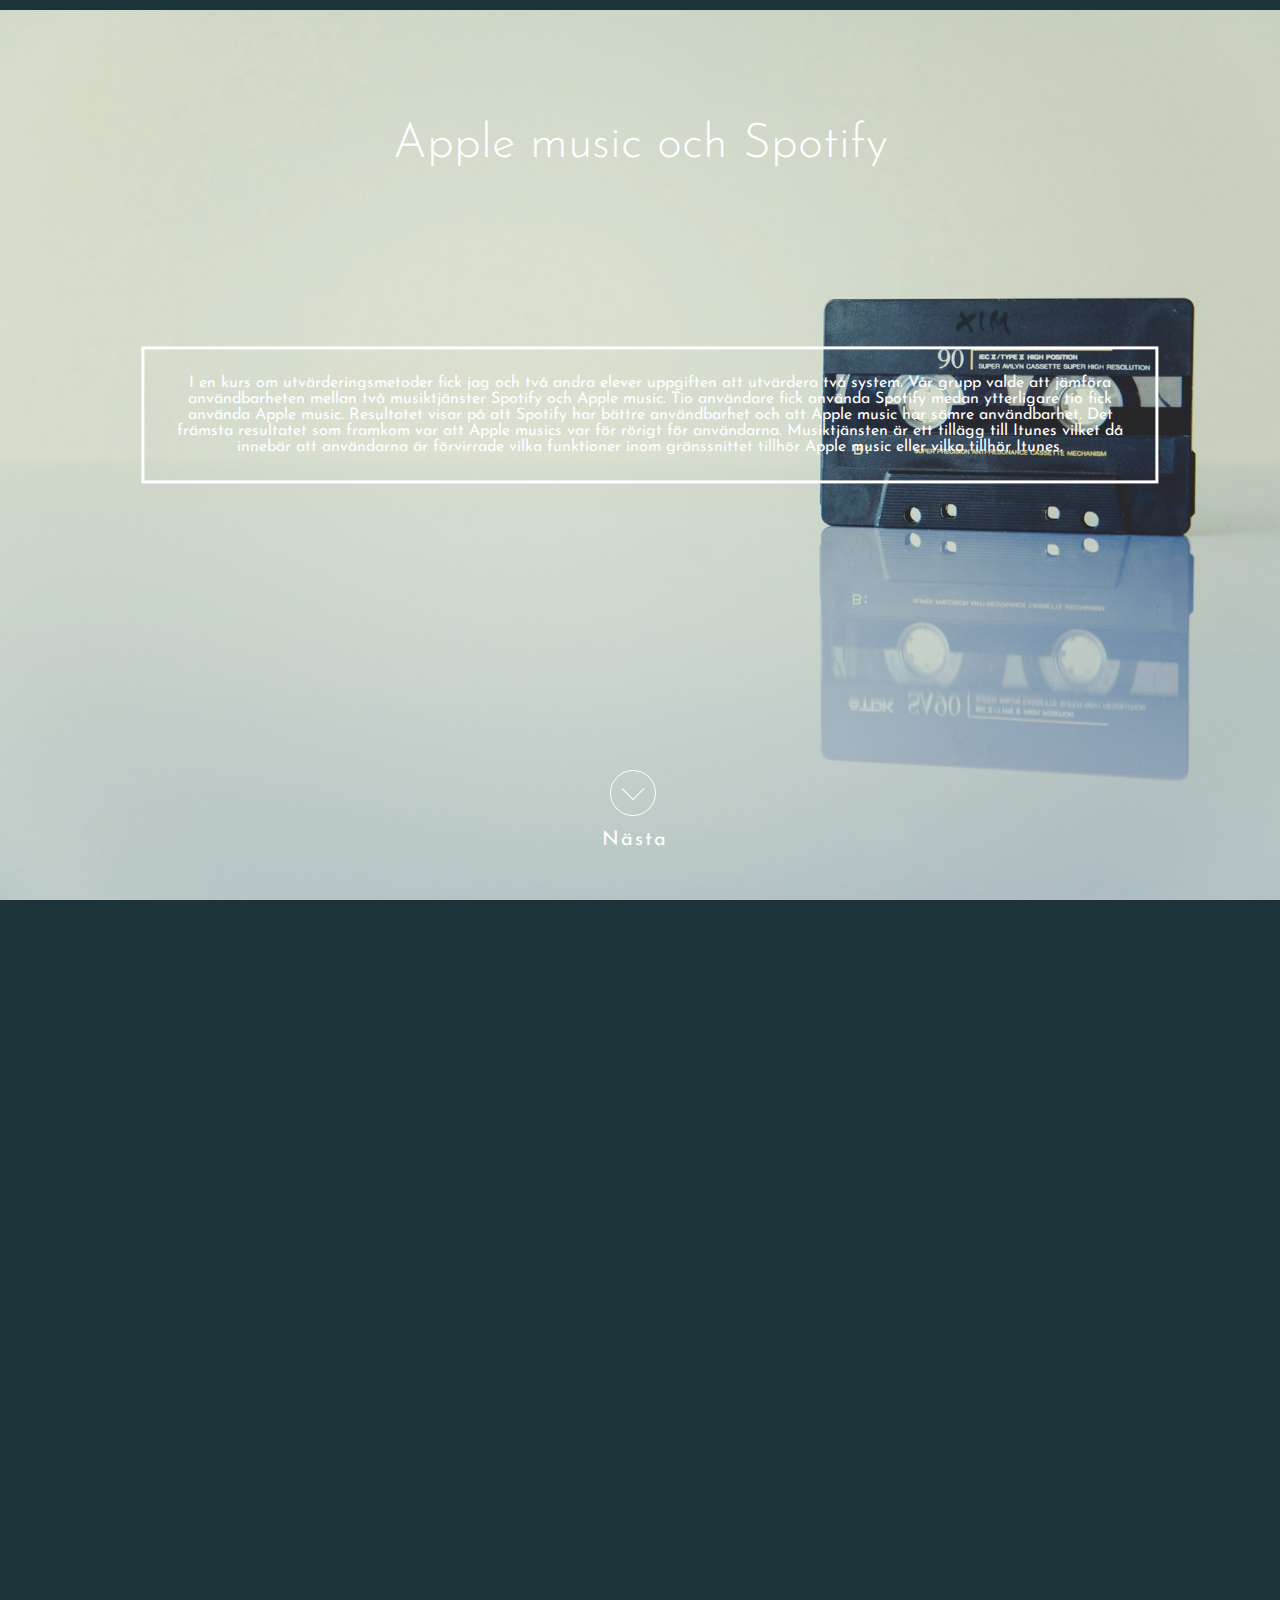
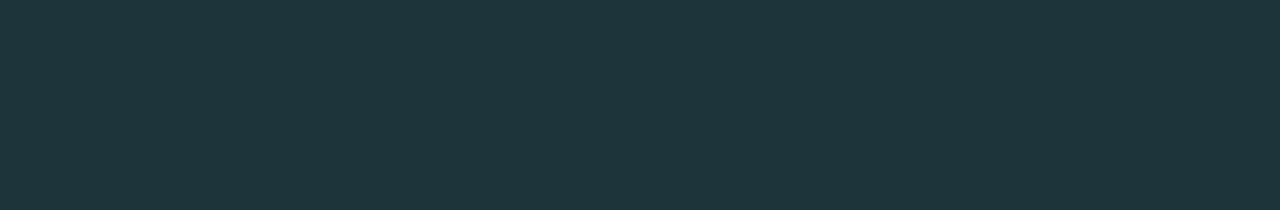
<file: användbarhetstestning.html>
<!DOCTYPE html><html lang="sv"><head><!-- Titel på hemsidan --><title>Användbarhetstestning!</title><!-- Övrig kod --><meta name="viewport" content="width=device-width, initial-scale=1"><meta name="author" content="Oscar Lysgren"><META NAME="Description" CONTENT=""><meta charset="UTF-8"><!-- Favicon --><link rel="shortcut icon" type="image/png" href="Favicon1.png"/><!-- Fonts --><link href="https://fonts.googleapis.com/css?family=Comfortaa|Fugaz+One|Josefin+Sans" rel="stylesheet"><link rel="stylesheet" href="portfolio.css"><link rel="stylesheet" href="Användbarhetstestning.css"></head> <body> <section id="section01" class="secttionStyle sectionArrow"><h1>Apple music och Spotify</h1><div class="boxed"><p>I en kurs om utvärderingsmetoder fick jag och två andra elever uppgiften att utvärdera två system. Vår grupp valde att jämföra användbarheten mellan två musiktjänster Spotify och Apple music. Tio användare fick använda Spotify medan ytterligare tio fick använda Apple music. Resultatet visar på att Spotify har bättre användbarhet och att Apple music har sämre användbarhet. Det främsta resultatet som framkom var att Apple musics var för rörigt för användarna. Musiktjänsten är ett tillägg till Itunes vilket då innebär att användarna är förvirrade vilka funktioner inom gränssnittet tillhör Apple music eller vilka tillhör Itunes.</p></div><a class="mid" href="#thanks"><span></span>Nästa</a></section><section id="thanks"> <div><h2>Tack för ditt intresse!</h2><p><a href="index.html#projekt" target="_parent">&lt; Tillbaka till föregående sidan</a></p> </div></section> </body></html>
</file>
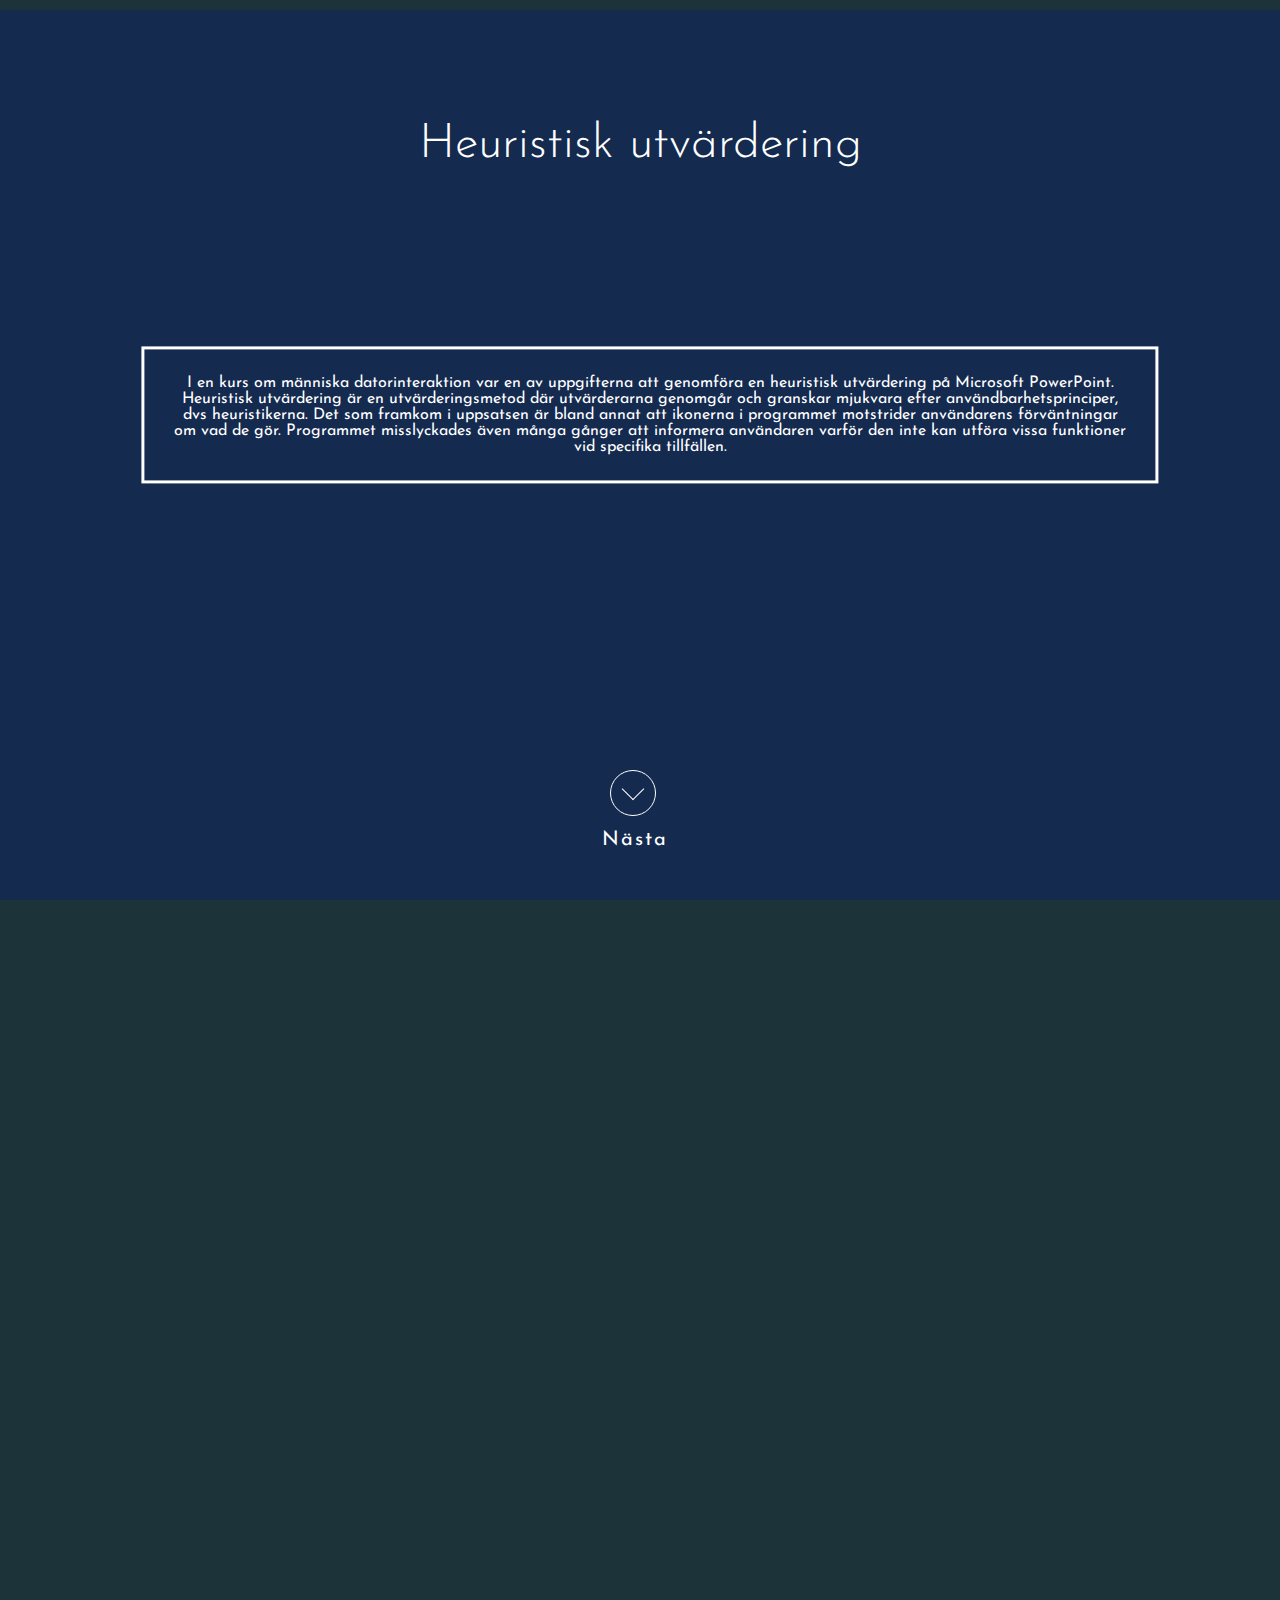
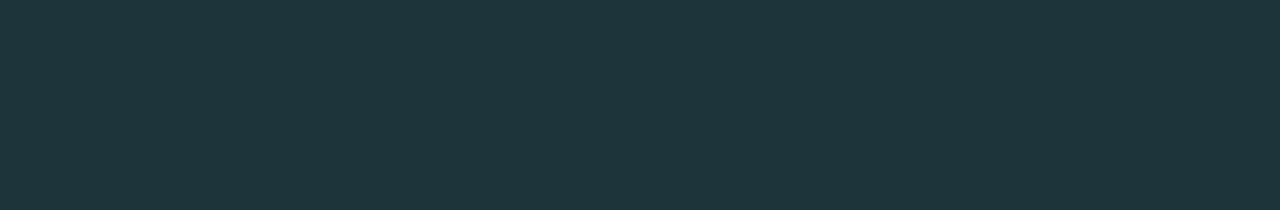
<file: heuristiskutvärdering.html>
<!DOCTYPE html><html lang="sv"><head><!-- Titel på hemsidan --><title>Heuristisk utvärdering</title><!-- Övrig kod --><meta name="viewport" content="width=device-width, initial-scale=1"><meta name="author" content="Oscar Lysgren"><META NAME="Description" CONTENT=""><meta charset="UTF-8"><!-- Favicon --><link rel="shortcut icon" type="image/png" href="Favicon1.png"/><!-- Fonts --><link href="https://fonts.googleapis.com/css?family=Comfortaa|Fugaz+One|Josefin+Sans" rel="stylesheet"><link rel="stylesheet" href="portfolio.css"><link rel="stylesheet" href="HeuristiskUtvärdering.css"></head> <body> <section id="section01" class="secttionStyle sectionArrow"><h1>Heuristisk utvärdering</h1><div class="boxed"><p>I en kurs om människa datorinteraktion var en av uppgifterna att genomföra en heuristisk utvärdering på Microsoft PowerPoint. Heuristisk utvärdering är en utvärderingsmetod där utvärderarna genomgår och granskar mjukvara efter användbarhetsprinciper, dvs heuristikerna. Det som framkom i uppsatsen är bland annat att ikonerna i programmet motstrider användarens förväntningar om vad de gör. Programmet misslyckades även många gånger att informera användaren varför den inte kan utföra vissa funktioner vid specifika tillfällen.</p></div><a class="mid" href="#thanks"><span></span>Nästa</a></section><section id="thanks"> <div><h2>Tack för ditt intresse!</h2><p><a href="index.html#projekt" target="_parent">&lt; Tillbaka till föregående sidan</a></p> </div></section> </body></html>
</file>
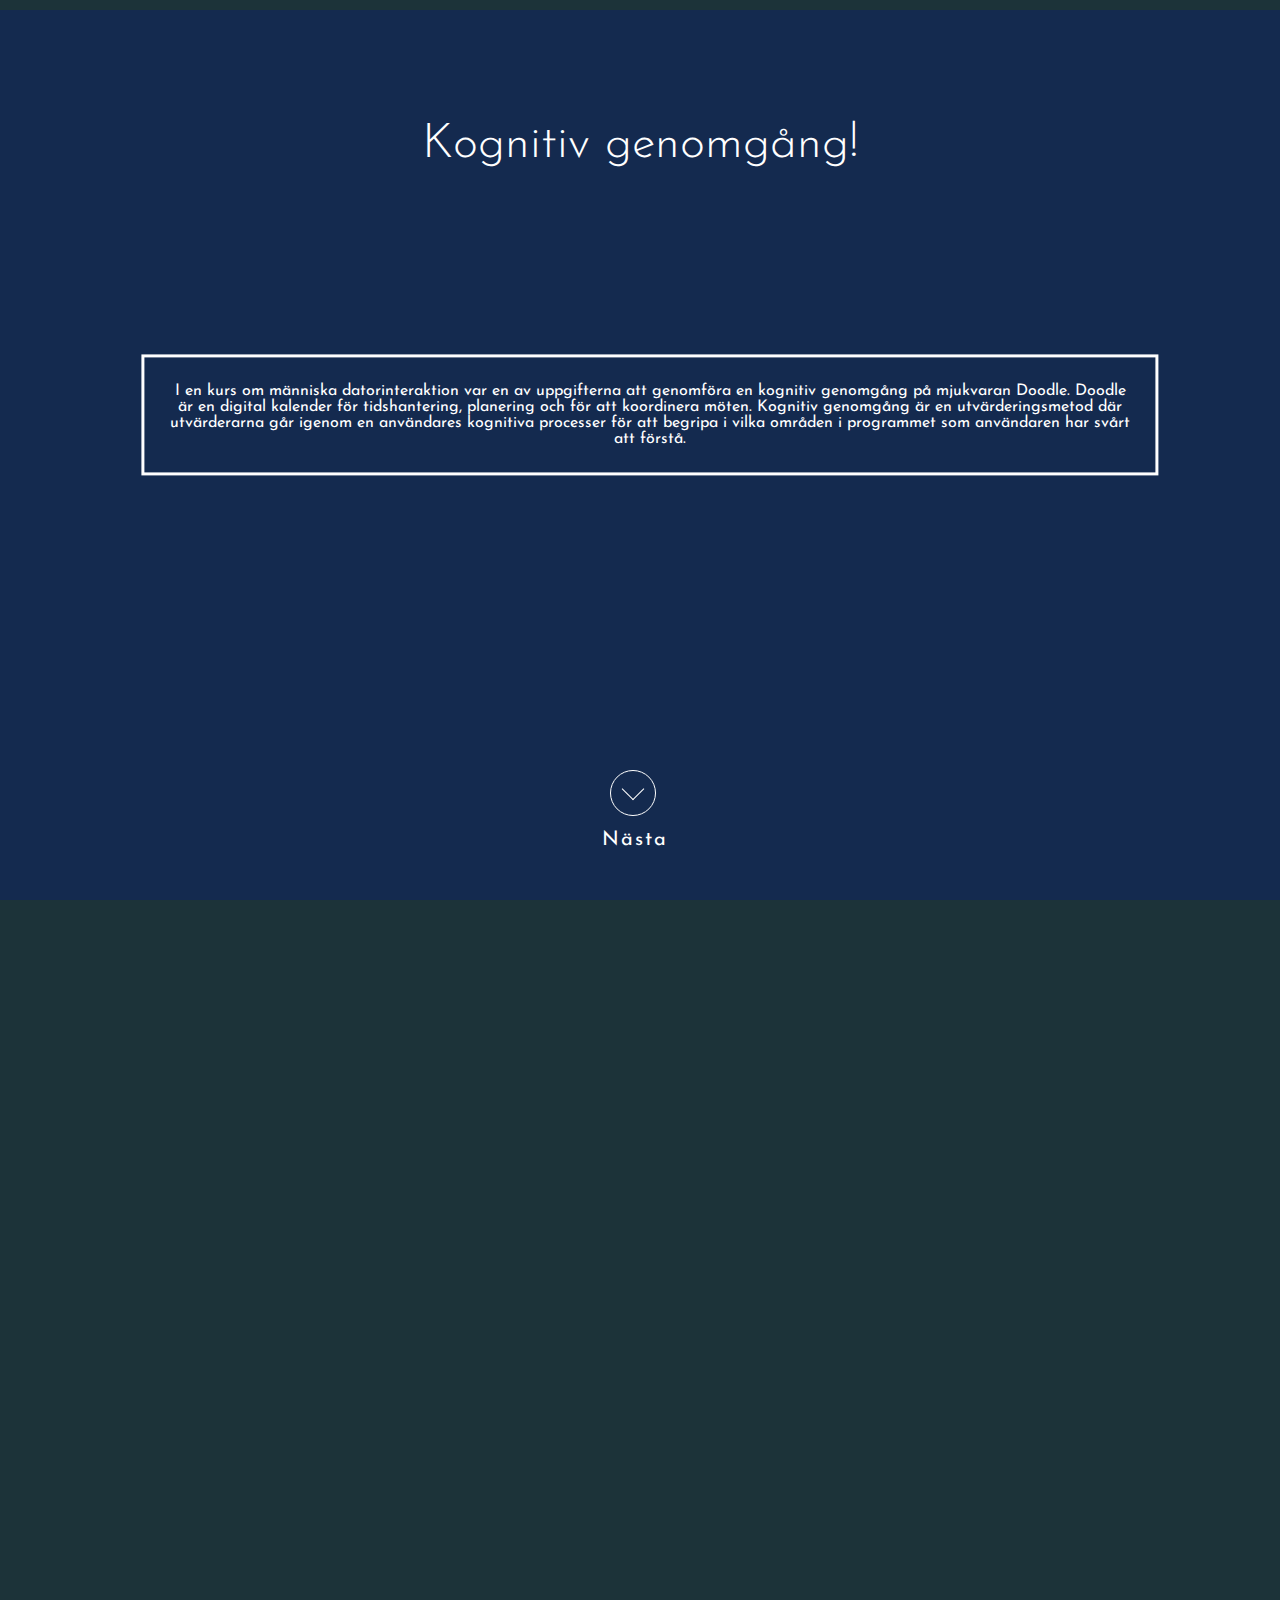
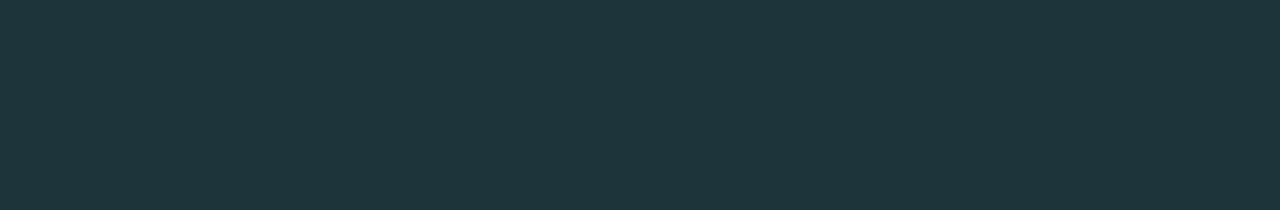
<file: kognitivgenomgång.html>
<!DOCTYPE html><html lang="sv"><head><!-- Titel på hemsidan --><title>Kognitiv genomgång</title><!-- Övrig kod --><meta name="viewport" content="width=device-width, initial-scale=1"><meta name="author" content="Oscar Lysgren"><META NAME="Description" CONTENT=""><meta charset="UTF-8"><!-- Favicon --><link rel="shortcut icon" type="image/png" href="Favicon1.png"/><!-- Fonts --><link href="https://fonts.googleapis.com/css?family=Comfortaa|Fugaz+One|Josefin+Sans" rel="stylesheet"><link rel="stylesheet" href="portfolio.css"><link rel="stylesheet" href="KognitivGenomgång.css"></head> <body> <section id="section01" class="secttionStyle sectionArrow"><h1>Kognitiv genomgång!</h1><div class="boxed"><p>I en kurs om människa datorinteraktion var en av uppgifterna att genomföra en kognitiv genomgång på mjukvaran Doodle. Doodle är en digital kalender för tidshantering, planering och för att koordinera möten. Kognitiv genomgång är en utvärderingsmetod där utvärderarna går igenom en användares kognitiva processer för att begripa i vilka områden i programmet som användaren har svårt att förstå.</p></div><a class="mid" href="#thanks"><span></span>Nästa</a></section><section id="thanks"> <div><h2>Tack för ditt intresse!</h2><p><a href="index.html#projekt" target="_parent">&lt; Tillbaka till föregående sidan</a></p> </div></section> </body></html>
</file>
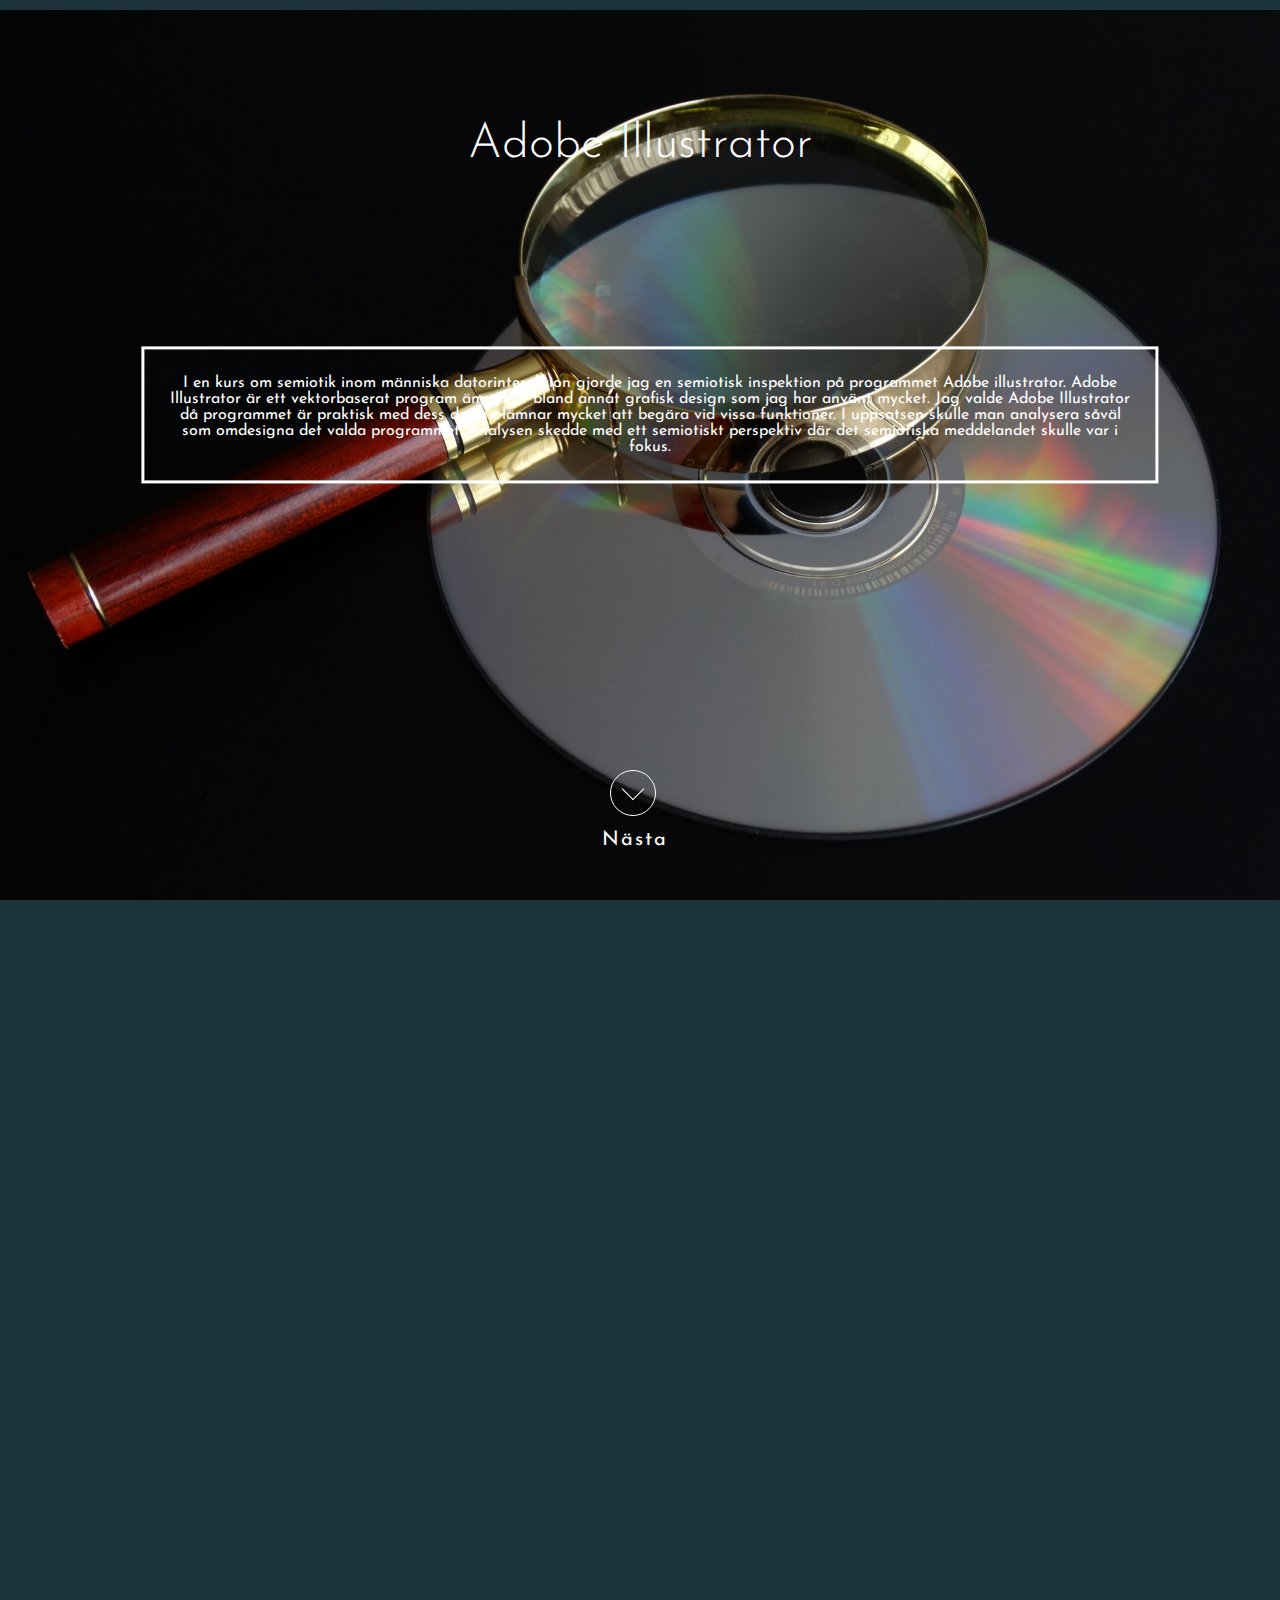
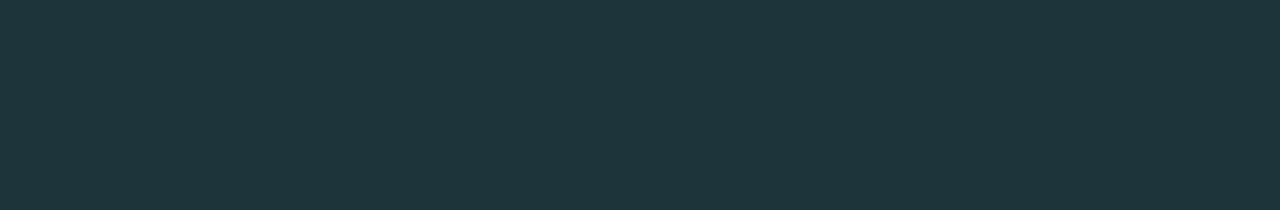
<file: semiotiskinspektion.html>
<!DOCTYPE html><html lang="sv"><head><!-- Titel på hemsidan --><title>Semiotisk inspektion!</title><!-- Övrig kod --><meta name="viewport" content="width=device-width, initial-scale=1"><meta name="author" content="Oscar Lysgren"><META NAME="Description" CONTENT=""><meta charset="UTF-8"><!-- Favicon --><link rel="shortcut icon" type="image/png" href="Favicon1.png"/><!-- Fonts --><link href="https://fonts.googleapis.com/css?family=Comfortaa|Fugaz+One|Josefin+Sans" rel="stylesheet"><link rel="stylesheet" href="portfolio.css"><link rel="stylesheet" href="SemiotiskInspektion.css"></head> <body> <section id="section01" class="secttionStyle sectionArrow"><h1>Adobe Illustrator</h1><div class="boxed"><p>I en kurs om semiotik inom människa datorinteraktion gjorde jag en semiotisk inspektion på programmet Adobe illustrator. Adobe Illustrator är ett vektorbaserat program ämnat åt bland annat grafisk design som jag har använt mycket. Jag valde Adobe Illustrator då programmet är praktisk med dess design lämnar mycket att begära vid vissa funktioner. I uppsatsen skulle man analysera såväl som omdesigna det valda programmet. Analysen skedde med ett semiotiskt perspektiv där det semiotiska meddelandet skulle var i fokus.</p></div><a class="mid" href="#thanks"><span></span>Nästa</a></section><section id="thanks"> <div><h2>Tack för ditt intresse!</h2><p><a href="index.html#projekt" target="_parent">&lt; Tillbaka till föregående sidan</a></p> </div></section> </body></html>
</file>
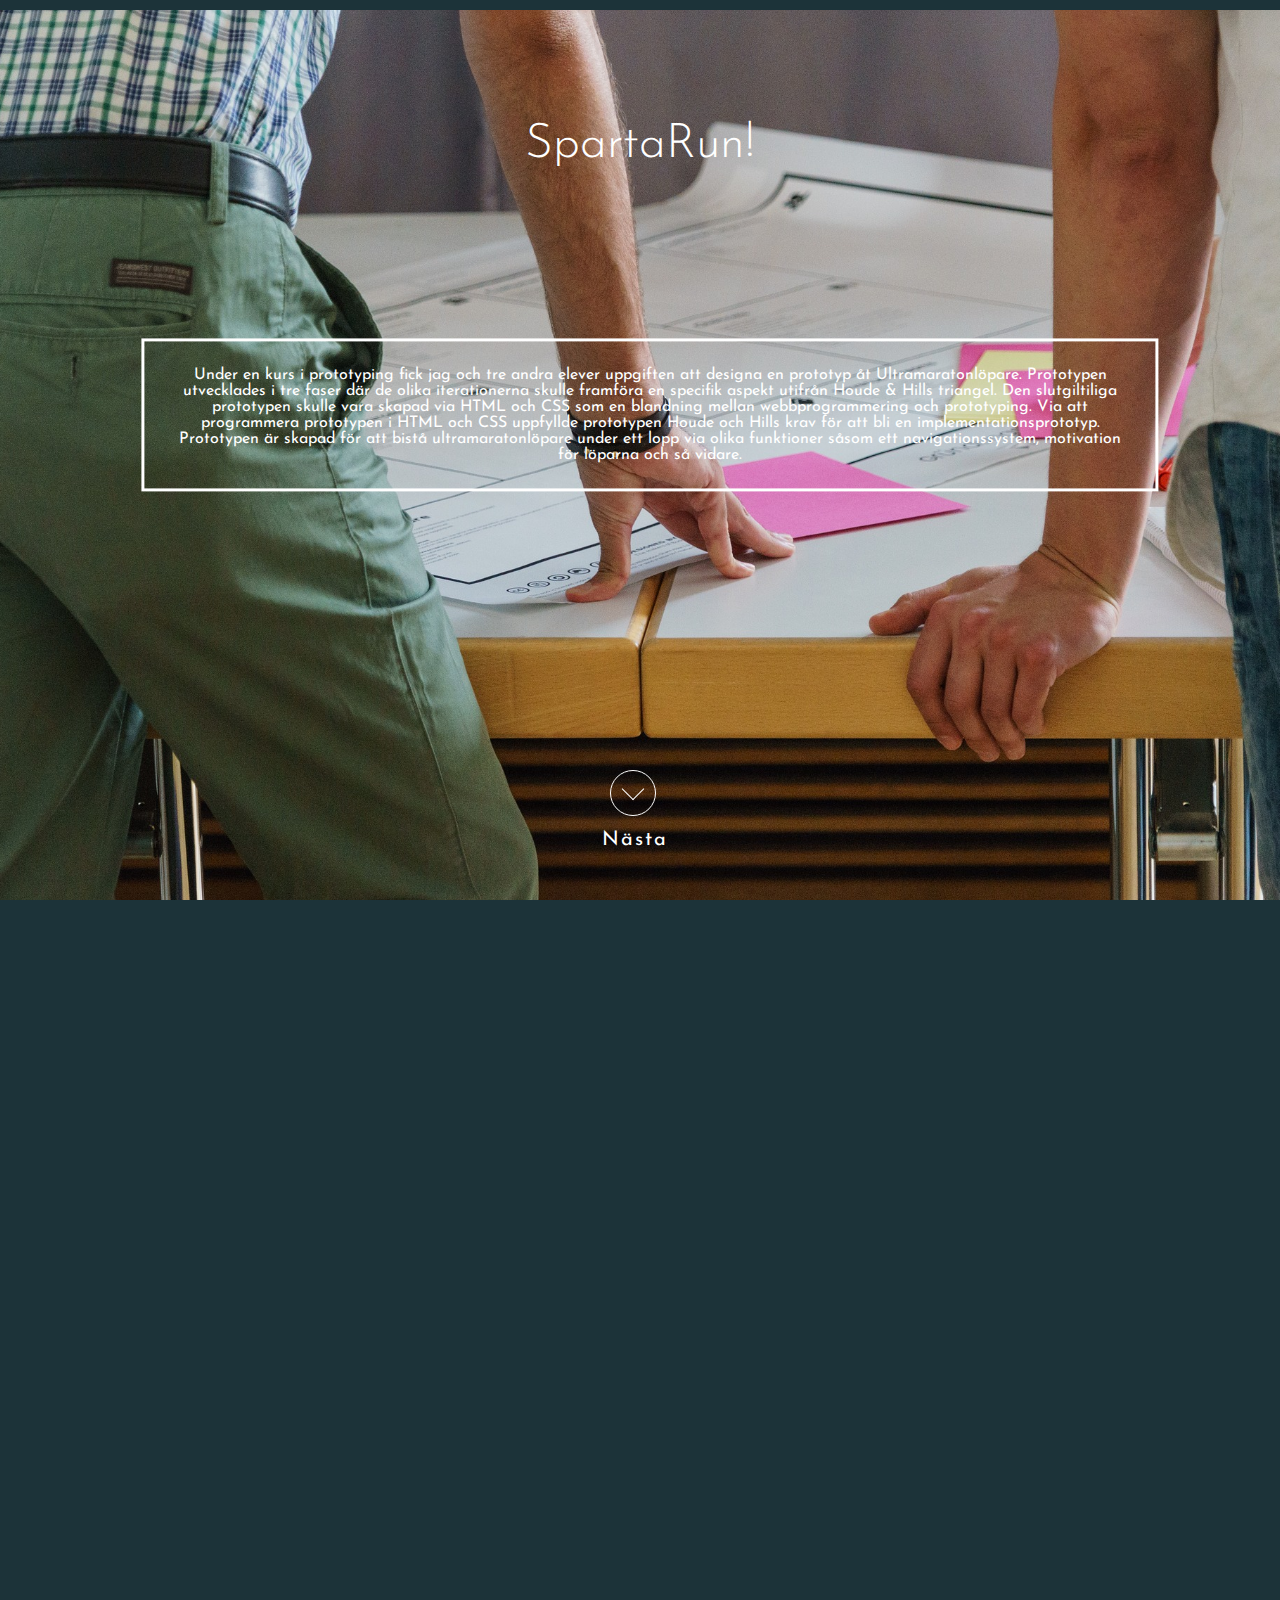
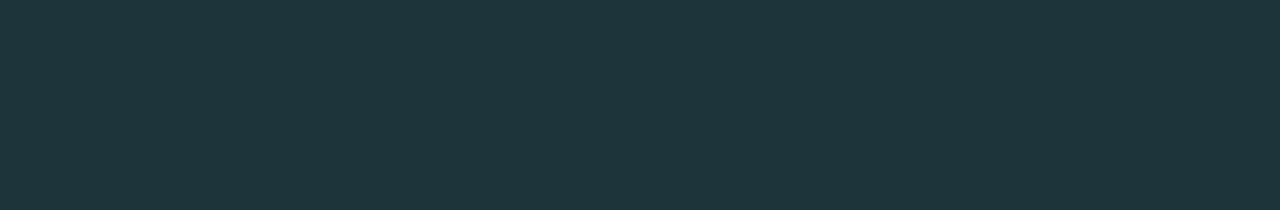
<file: spartarun.html>
<!DOCTYPE html><html lang="sv"><head><!-- Titel på hemsidan --><title>SpartaRun!</title><!-- Övrig kod --><meta name="viewport" content="width=device-width, initial-scale=1"><meta name="author" content="Oscar Lysgren"><META NAME="Description" CONTENT=""><meta charset="UTF-8"><!-- Favicon --><link rel="shortcut icon" type="image/png" href="Favicon1.png"/><!-- Fonts --><link href="https://fonts.googleapis.com/css?family=Comfortaa|Fugaz+One|Josefin+Sans" rel="stylesheet"><link rel="stylesheet" href="portfolio.css"><link rel="stylesheet" href="SpartaRun.css"></head> <body> <section id="section01" class="secttionStyle sectionArrow"><h1>SpartaRun!</h1><div class="boxed"><p>Under en kurs i prototyping fick jag och tre andra elever uppgiften att designa en prototyp åt Ultramaratonlöpare. Prototypen utvecklades i tre faser där de olika iterationerna skulle framföra en specifik aspekt utifrån Houde & Hills triangel. Den slutgiltiliga prototypen skulle vara skapad via HTML och CSS som en blandning mellan webbprogrammering och prototyping. Via att programmera prototypen i HTML och CSS uppfyllde prototypen Houde och Hills krav för att bli en implementationsprototyp. Prototypen är skapad för att bistå ultramaratonlöpare under ett lopp via olika funktioner såsom ett navigationssystem, motivation för löparna och så vidare.</p></div><a class="mid" href="#thanks"><span></span>Nästa</a></section><section id="thanks"> <div><h2>Tack för ditt intresse!</h2><p><a href="index.html#projekt" target="_parent">&lt; Tillbaka till föregående sidan</a></p> </div></section> </body></html>
</file>
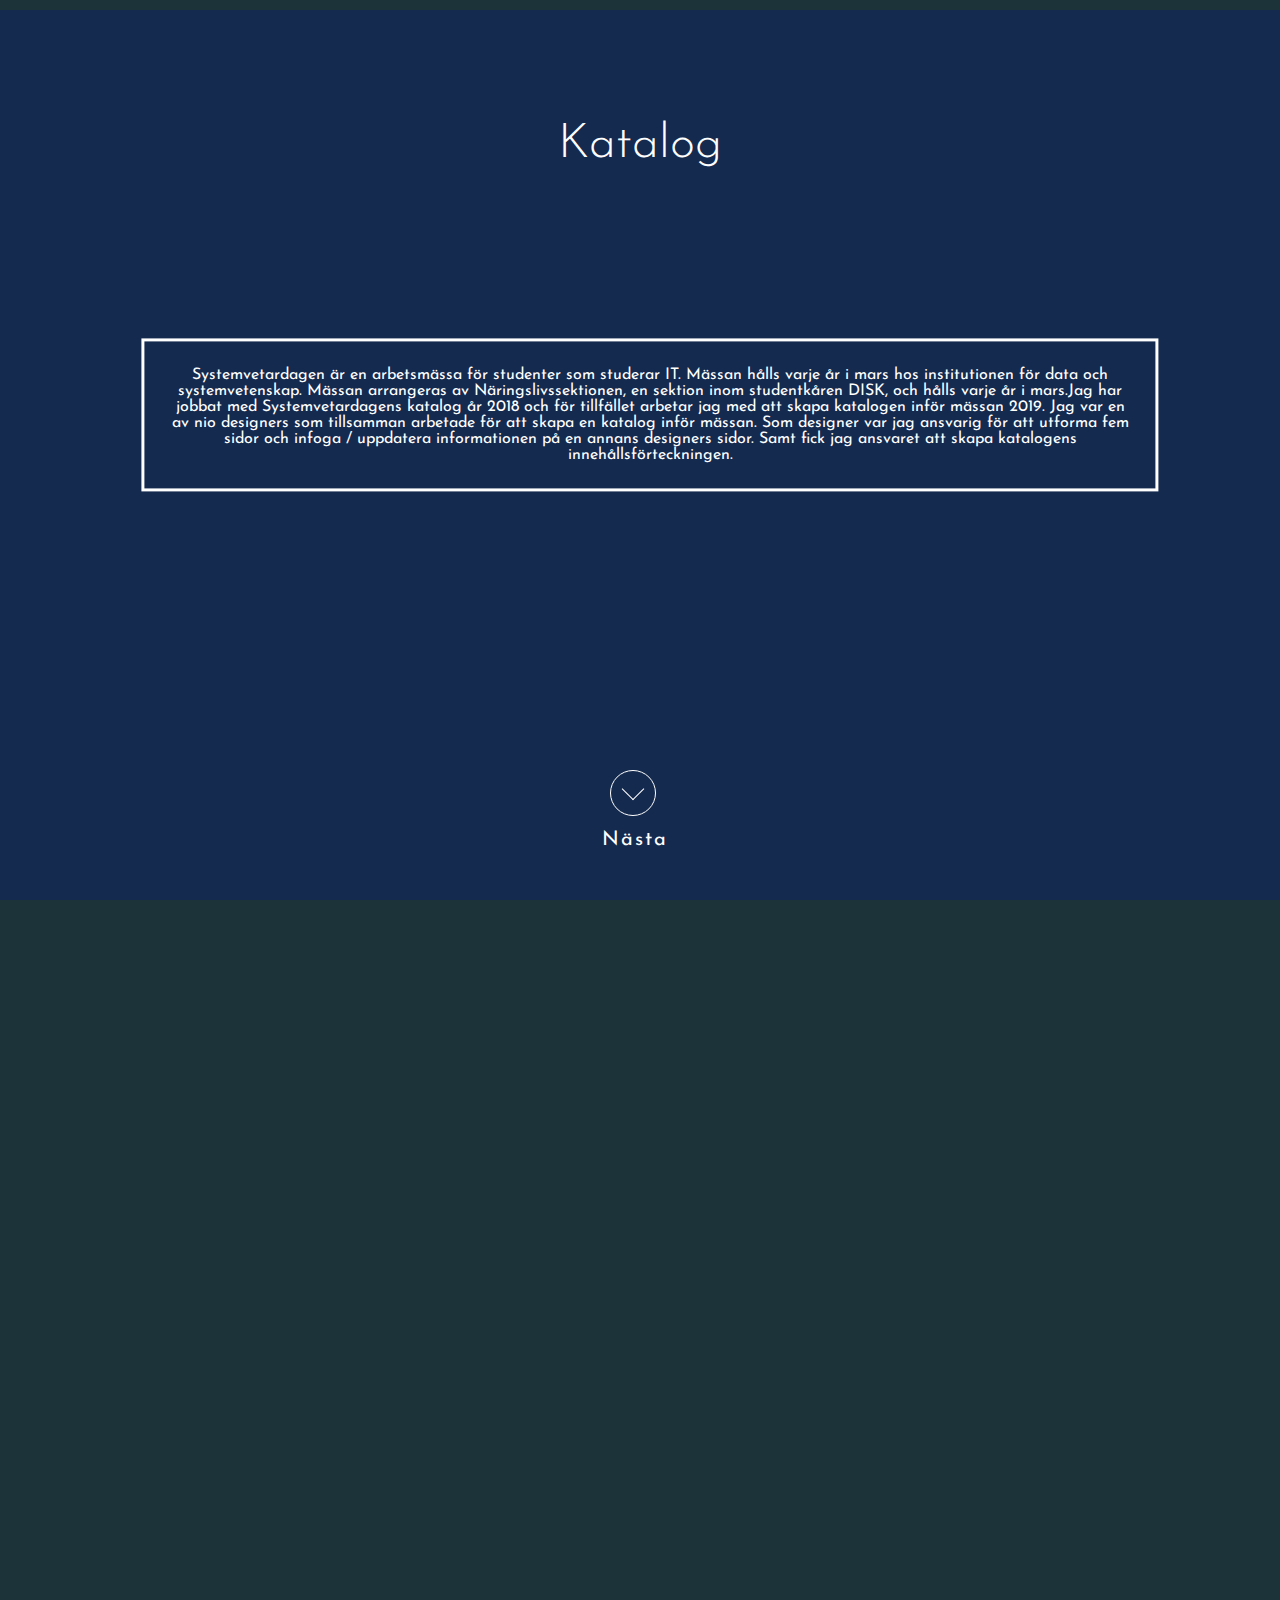
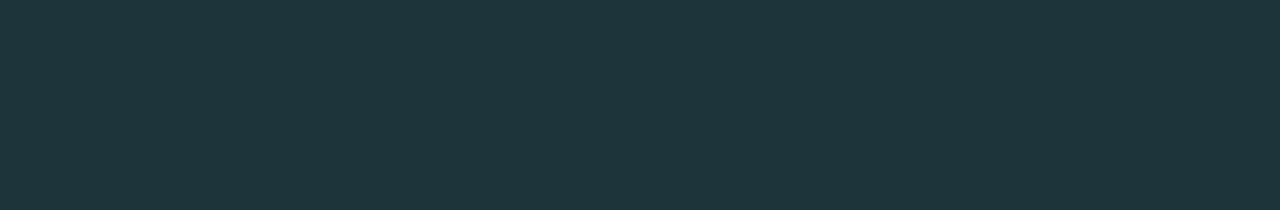
<file: systemvetardagen.html>
<!DOCTYPE html><html lang="sv"><head><!-- Titel på hemsidan --><title>Katalog!</title><!-- Övrig kod --><meta name="viewport" content="width=device-width, initial-scale=1"><meta name="author" content="Oscar Lysgren"><META NAME="Description" CONTENT=""><meta charset="UTF-8"><!-- Favicon --><link rel="shortcut icon" type="image/png" href="Favicon1.png"/><!-- Fonts --><link href="https://fonts.googleapis.com/css?family=Comfortaa|Fugaz+One|Josefin+Sans" rel="stylesheet"><link rel="stylesheet" href="portfolio.css"><link rel="stylesheet" href="Systemvetardagen.css"></head> <body> <section id="section01" class="secttionStyle sectionArrow"><h1>Katalog</h1><div class="boxed"><p>Systemvetardagen är en arbetsmässa för studenter som studerar IT. Mässan hålls varje år i mars hos institutionen för data och systemvetenskap. Mässan arrangeras av Näringslivssektionen, en sektion inom studentkåren DISK, och hålls varje år i mars.Jag har jobbat med Systemvetardagens katalog år 2018 och för tillfället arbetar jag med att skapa katalogen inför mässan 2019. Jag var en av nio designers som tillsamman arbetade för att skapa en katalog inför mässan. Som designer var jag ansvarig för att utforma fem sidor och infoga / uppdatera informationen på en annans designers sidor. Samt fick jag ansvaret att skapa katalogens innehållsförteckningen.</p></div><a class="mid" href="#thanks"><span></span>Nästa</a></section><section id="thanks"> <div><h2>Tack för ditt intresse!</h2><p><a href="index.html#projekt" target="_parent">&lt; Tillbaka till föregående sidan</a></p> </div></section> </body></html>
</file>
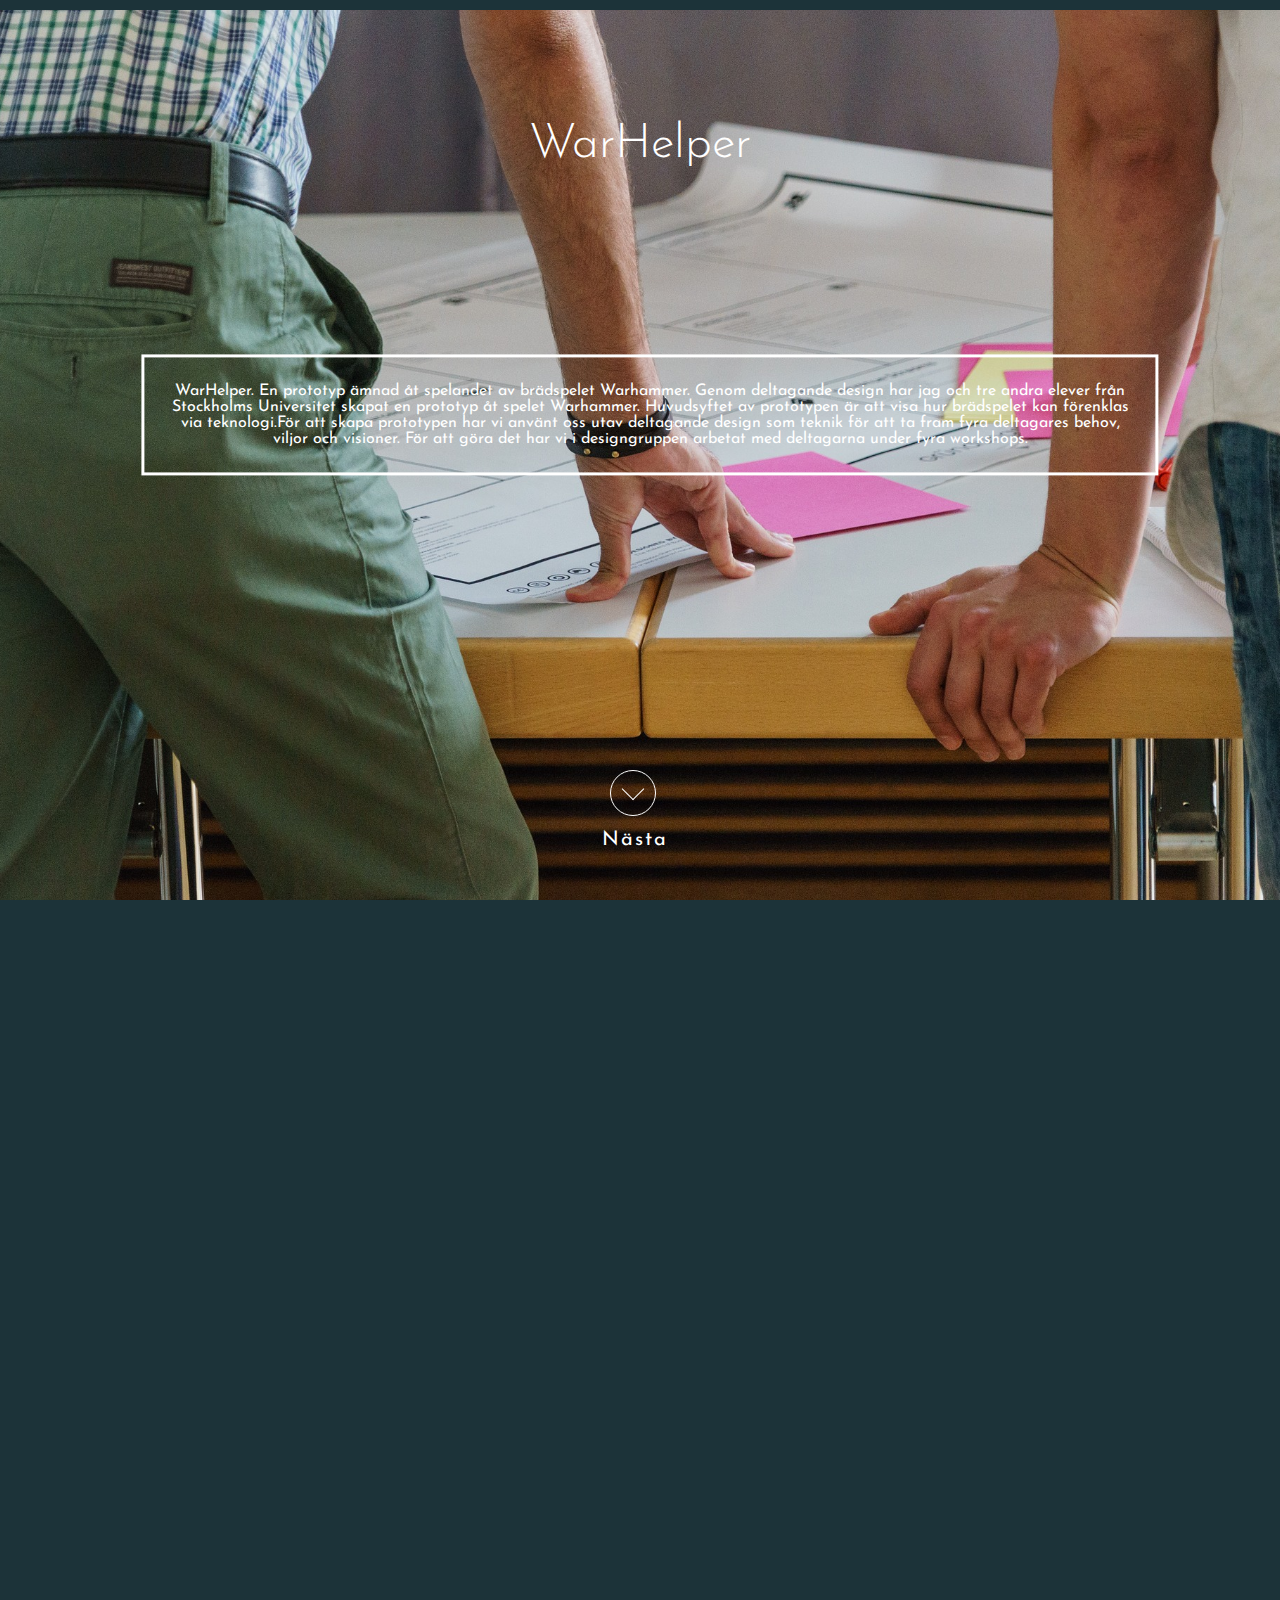
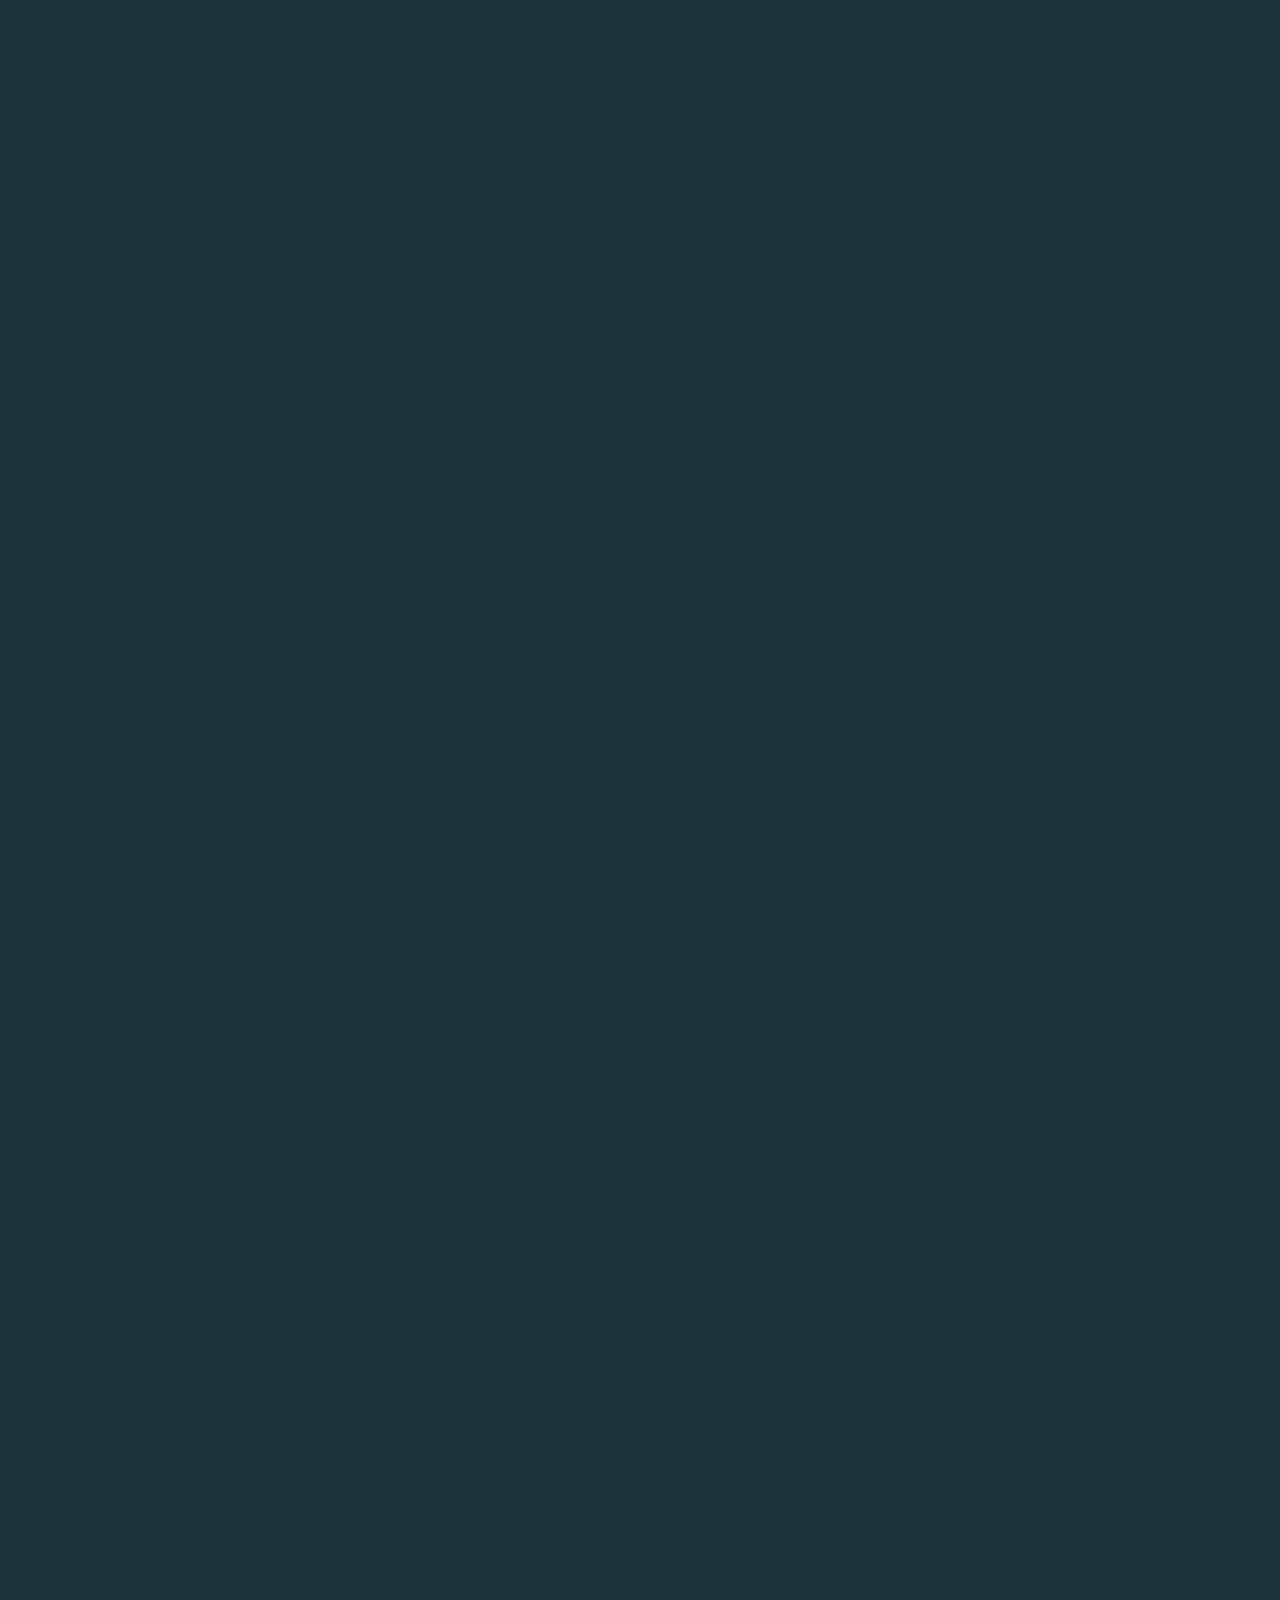
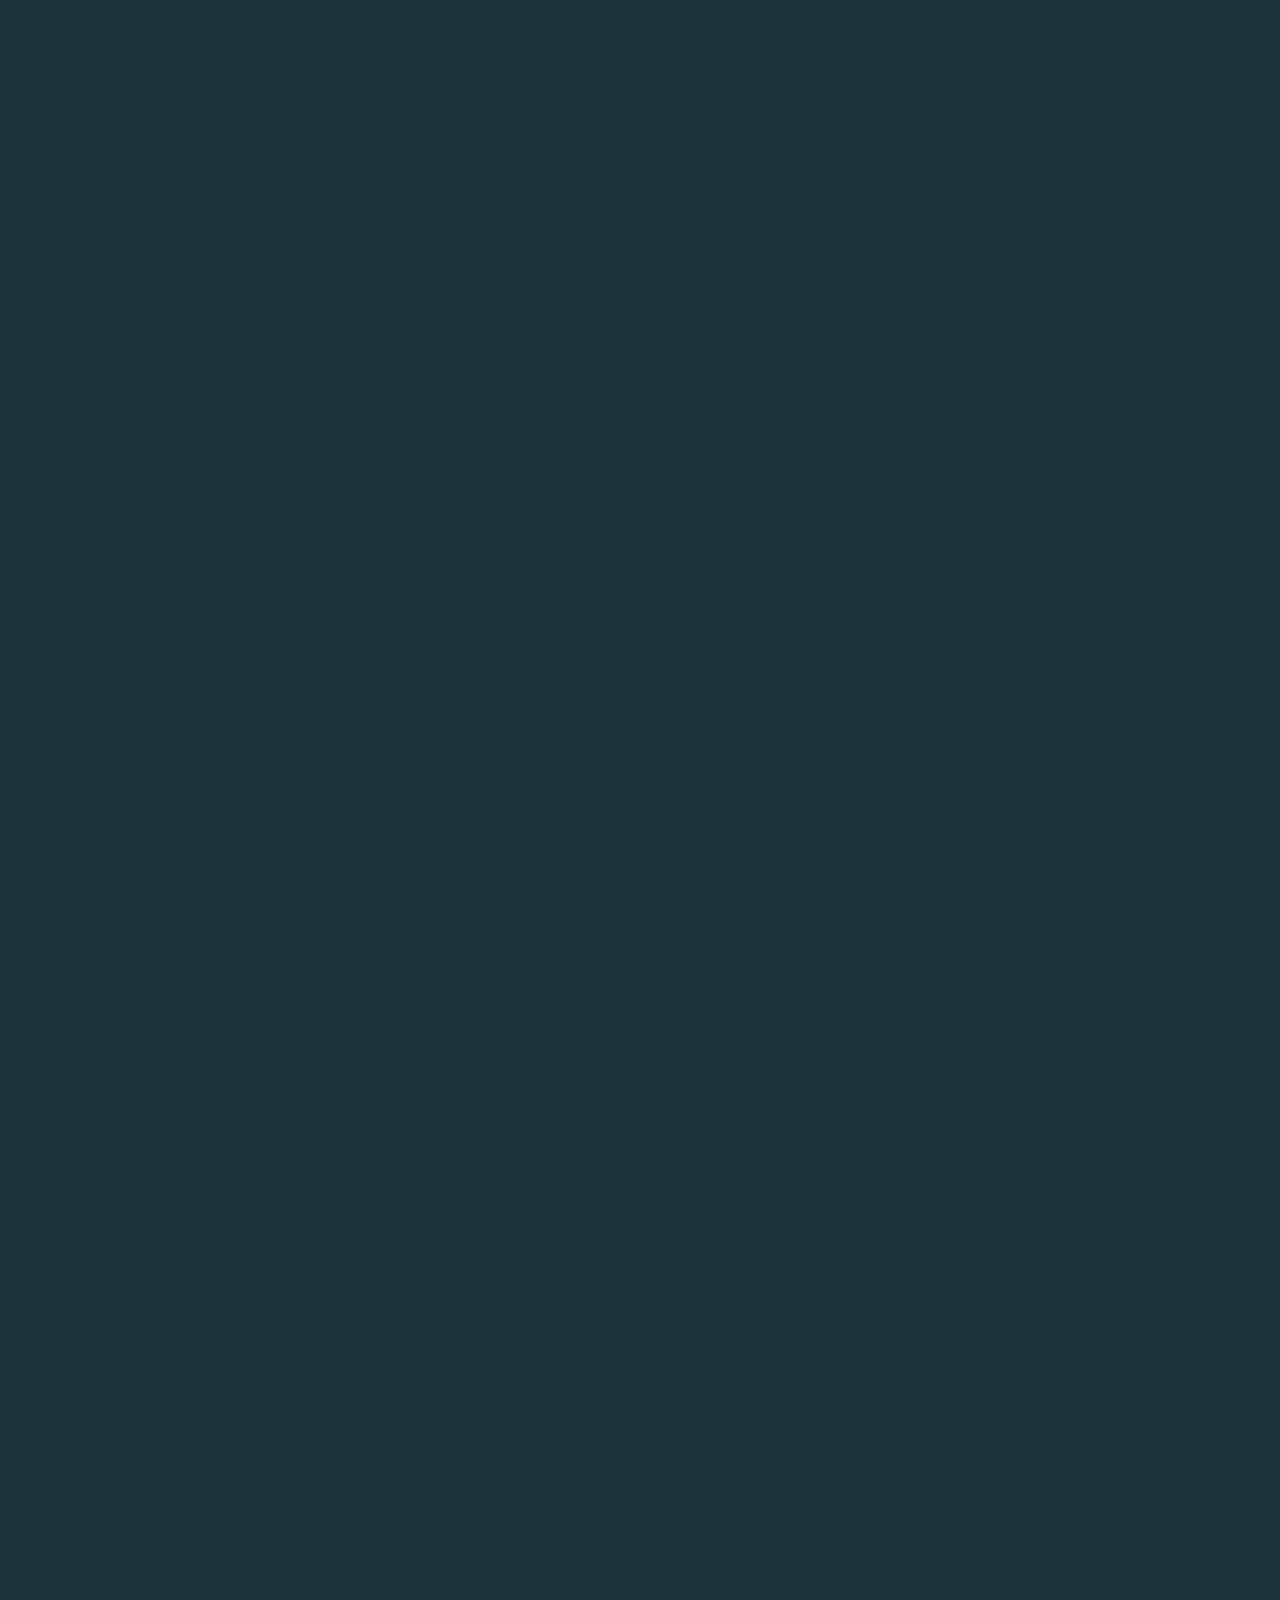
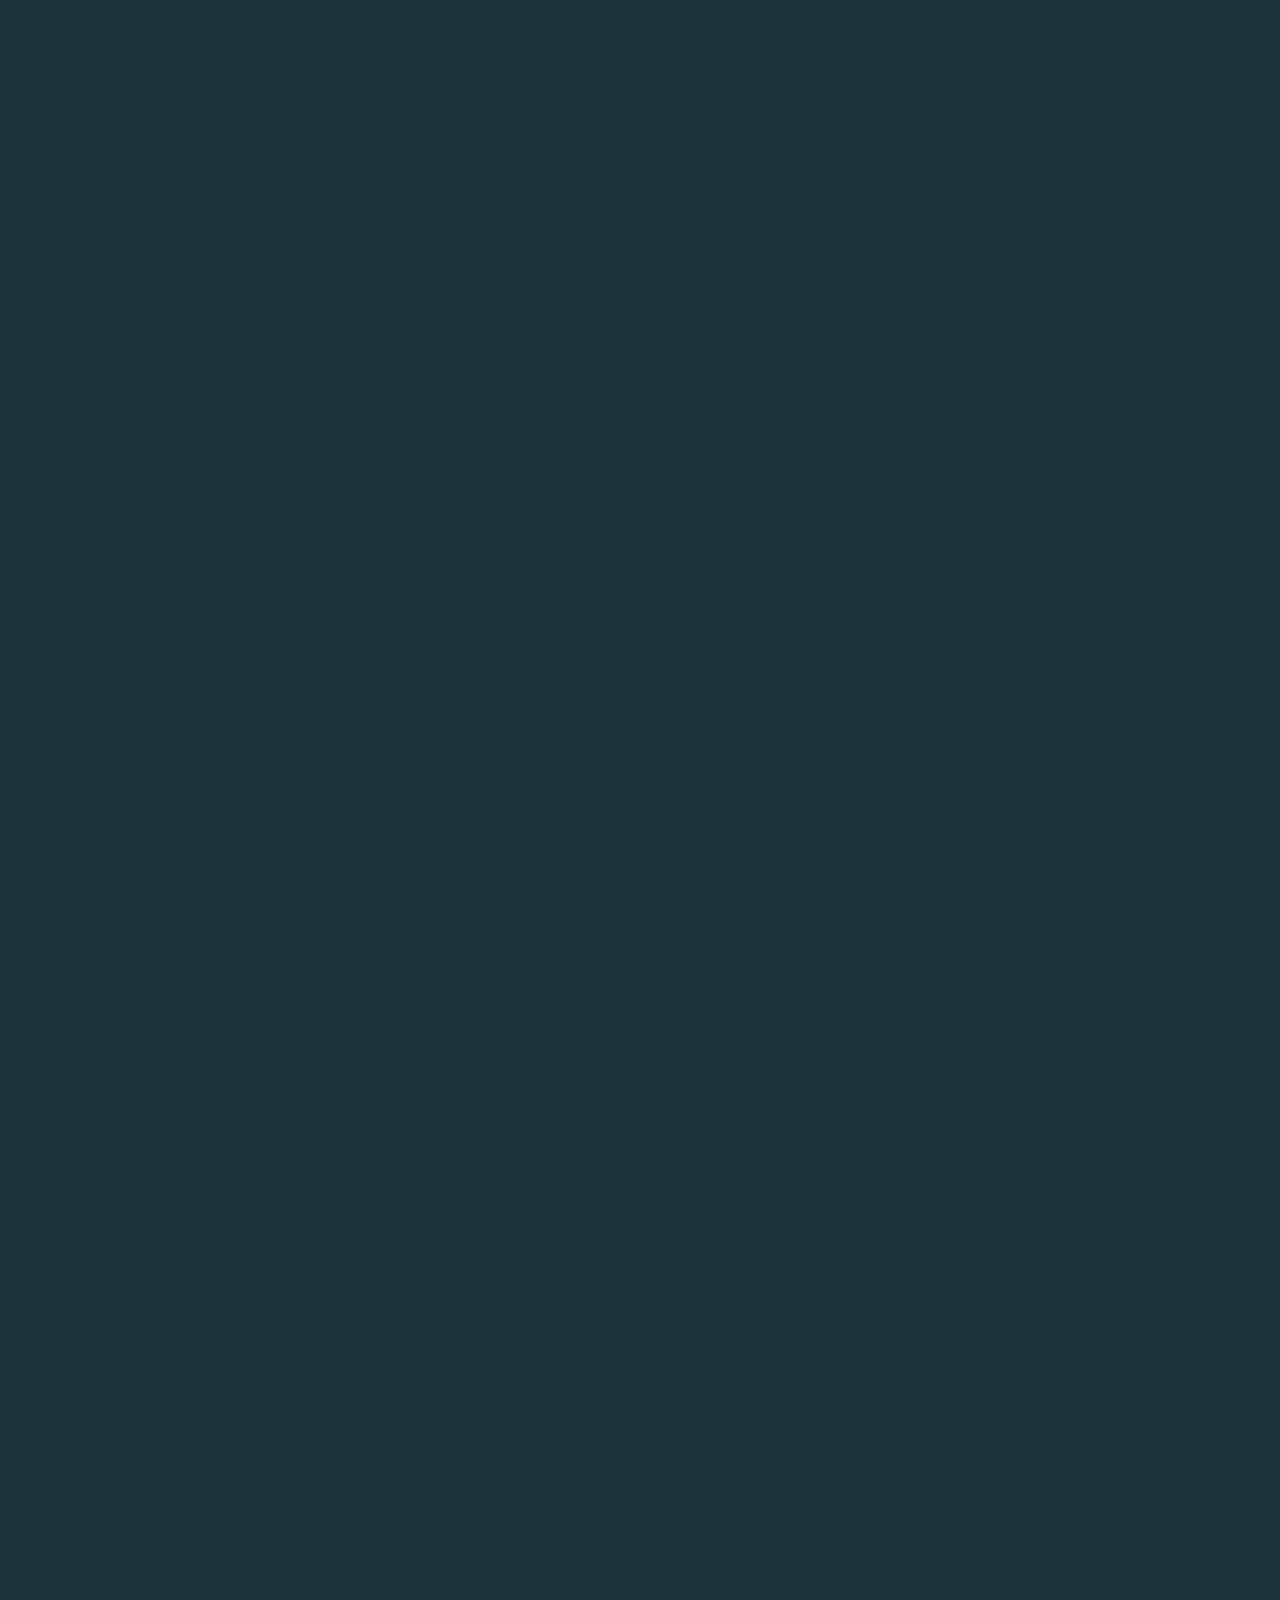
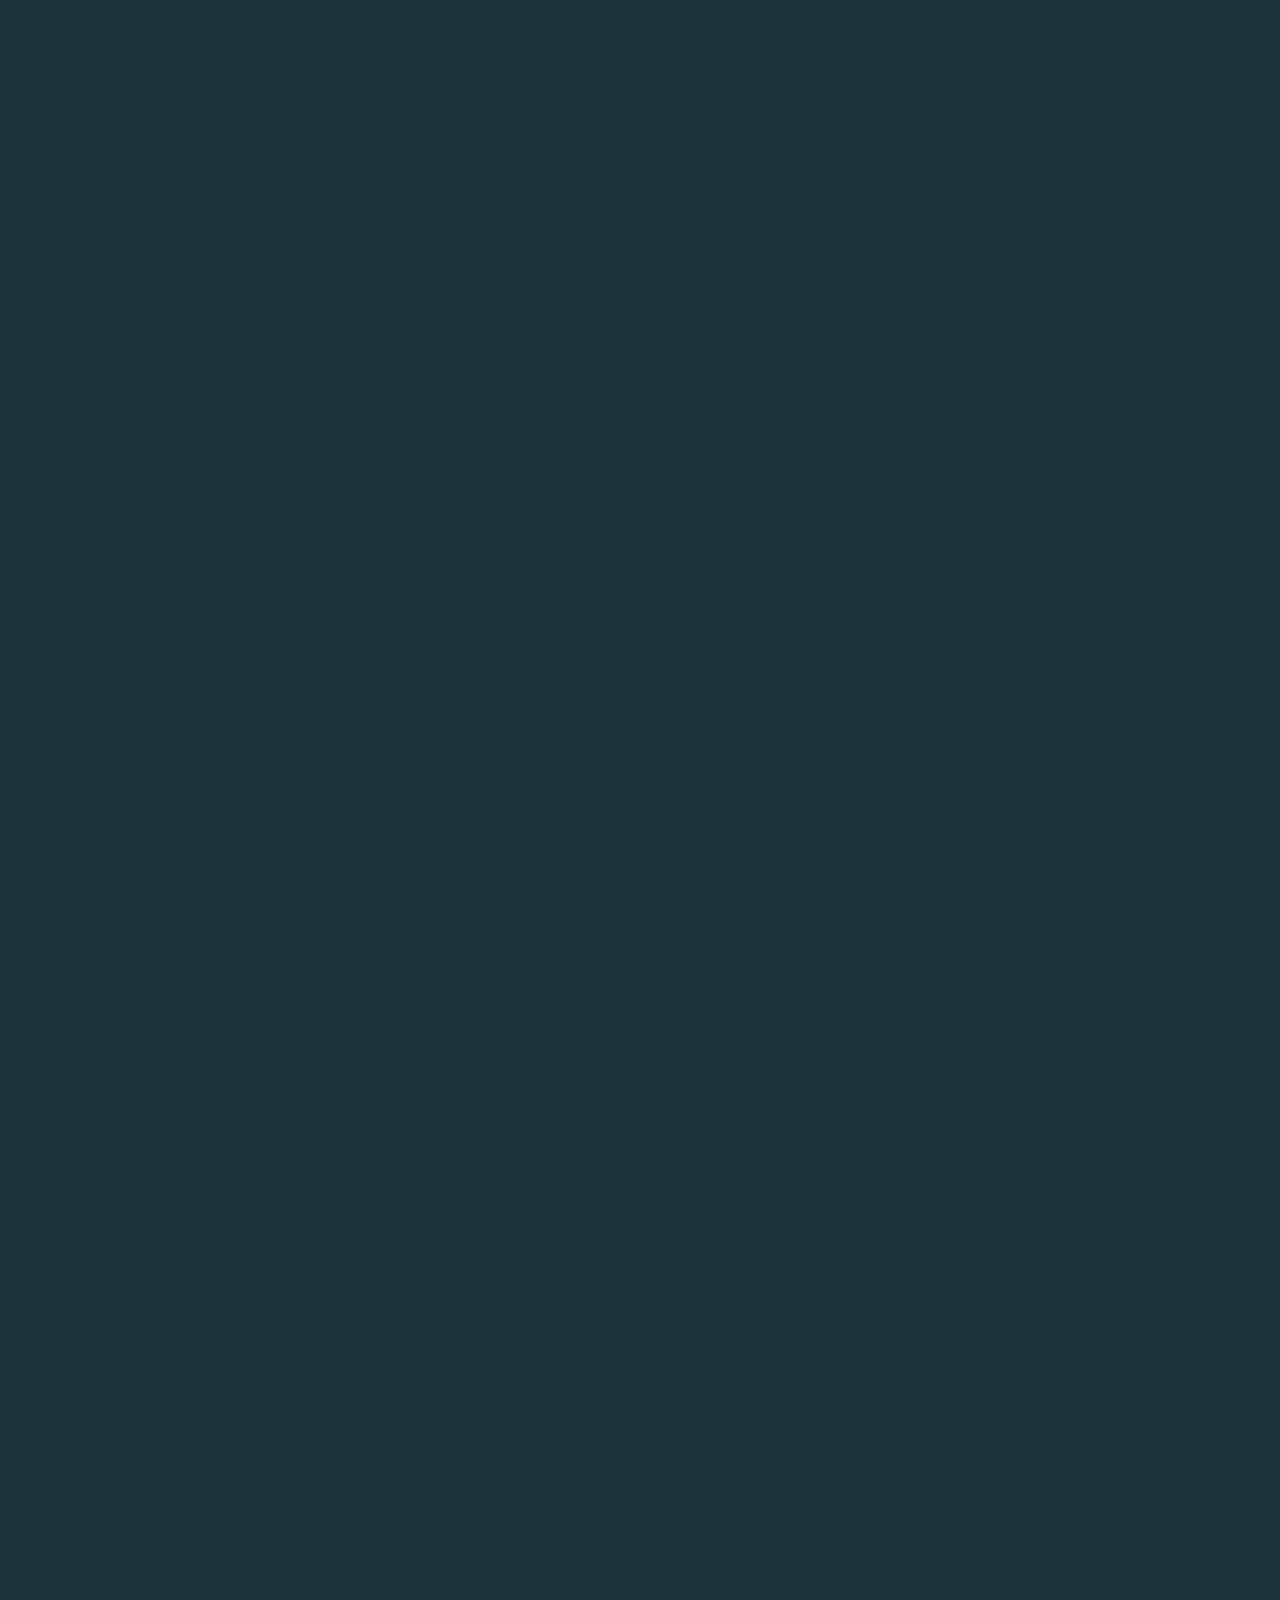
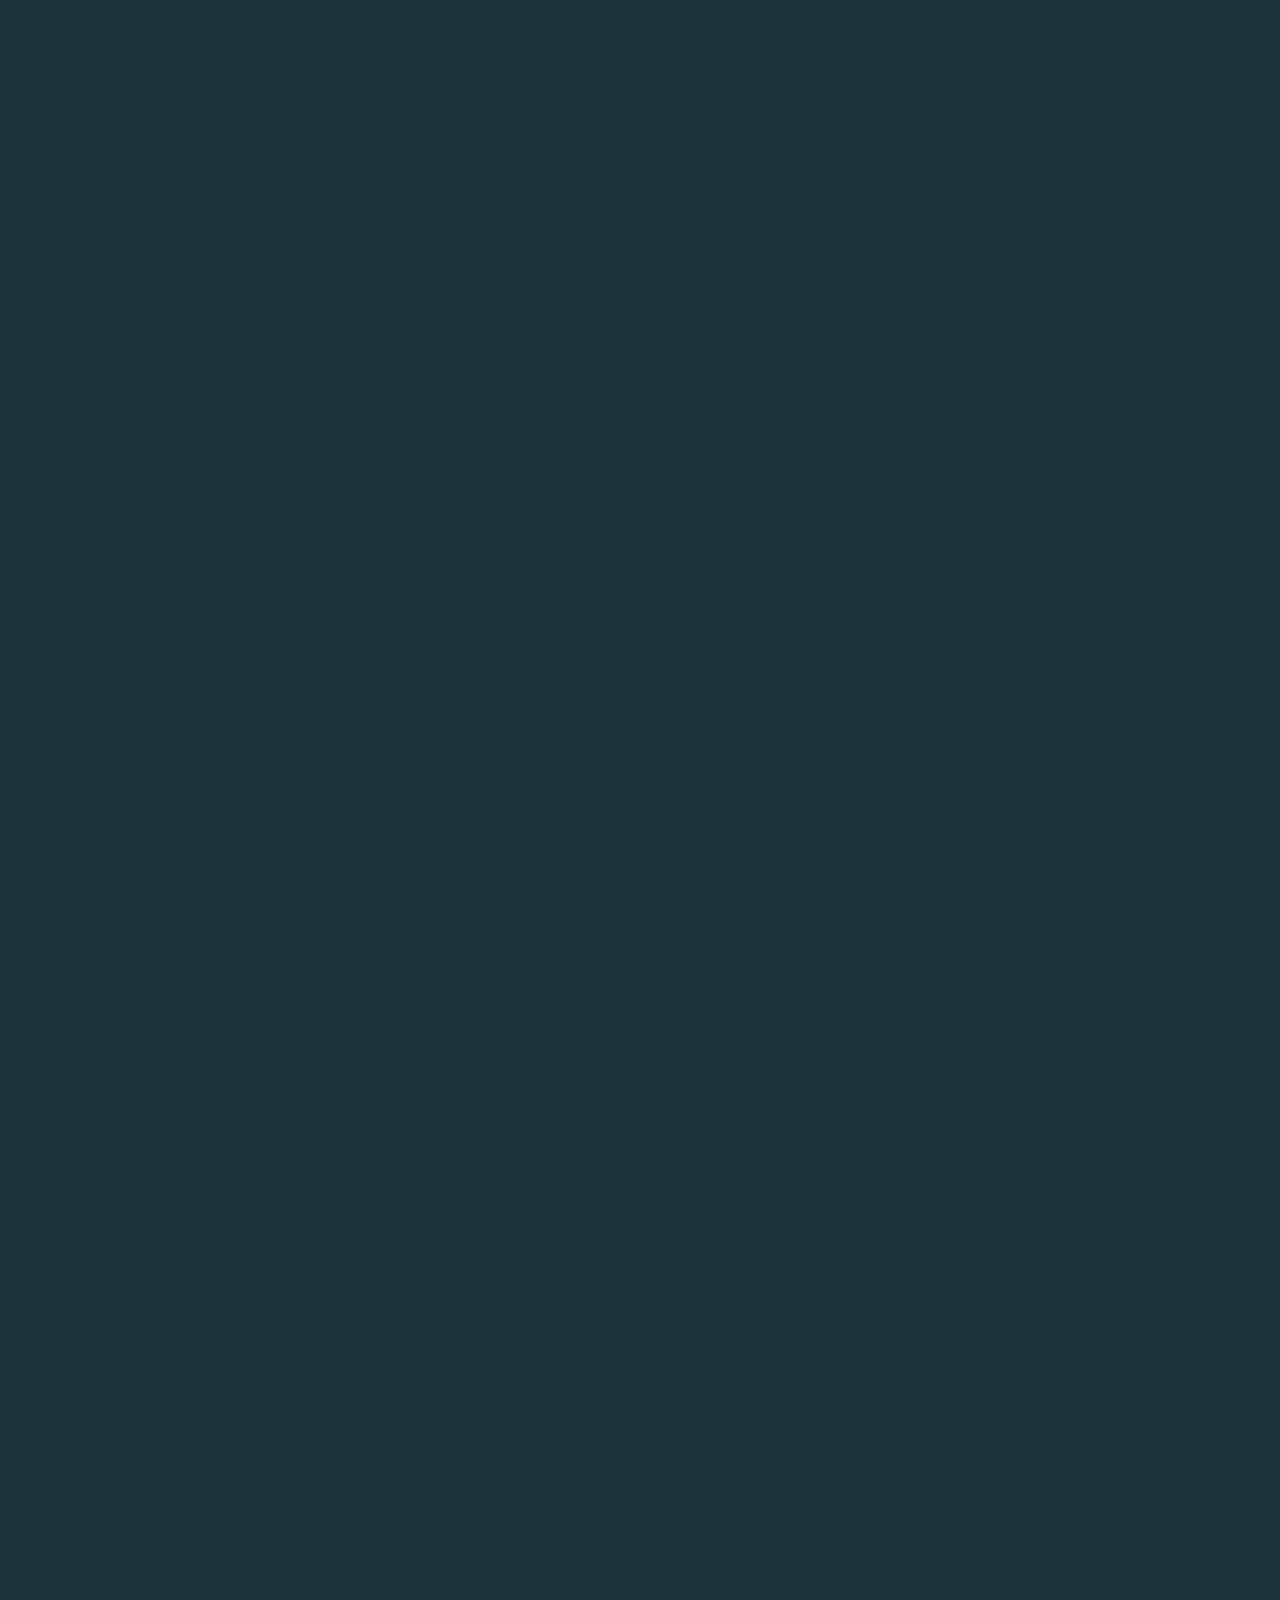
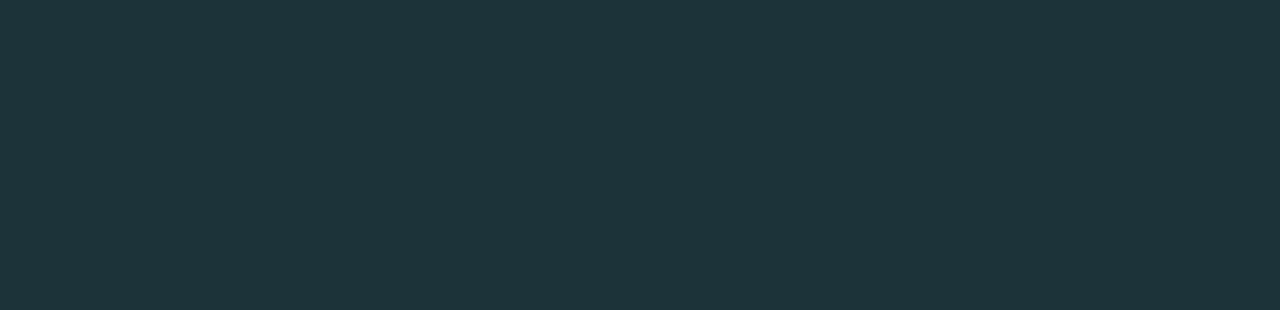
<file: warhelper.html>
<!DOCTYPE html><html lang="sv"><head><!-- Titel på hemsidan --><title>WarHelper!</title><!-- Övrig kod --><meta name="viewport" content="width=device-width, initial-scale=1"><meta name="author" content="Oscar Lysgren"><META NAME="Description" CONTENT=""><meta charset="UTF-8"><!-- Favicon --><link rel="shortcut icon" type="image/png" href="Favicon1.png"/><!-- Fonts --><link href="https://fonts.googleapis.com/css?family=Comfortaa|Fugaz+One|Josefin+Sans" rel="stylesheet"><link rel="stylesheet" href="portfolio.css"><link rel="stylesheet" href="warHelper.css"></head> <body> <section id="section01" class="secttionStyle sectionArrow"><h1>WarHelper</h1><div class="boxed"><p>WarHelper. En prototyp ämnad åt spelandet av brädspelet Warhammer. Genom deltagande design har jag och tre andra elever från Stockholms Universitet skapat en prototyp åt spelet Warhammer. Huvudsyftet av prototypen är att visa hur brädspelet kan förenklas via teknologi.För att skapa prototypen har vi använt oss utav deltagande design som teknik för att ta fram fyra deltagares behov, viljor och visioner. För att göra det har vi i designgruppen arbetat med deltagarna under fyra workshops.</p></div><a class="mid" href="#section02"><span></span>Nästa</a></section><section id="section02" class="secttionStyle sectionArrow"><h1>Syfte och vision</h1><p class="boxedLeft">Ett moment som framkom vid den andra workshopen var att det problemet med att ställa upp allting enligt reglerna. Har man en regelbok med cirka 200 sidor är det omöjligt att placera pjäserna och terrängen efter reglerna. Denna applikation är ämnad åt att bistå den processen.</p><a href="#section03"><span></span>Nästa</a></section><section id="section03" class="secttionStyle sectionArrow"><h1>Delning</h1><p class="boxedLeft">Deltagarna upplevde att deras fantasi för att ställa upp banan var fantasilösa i jämförelse med andra spelare. På grund av det identifierades kravet att ladda ner andras spelares uppställningar som en central del.</p><a href="#section04"><span></span>Nästa</a></section><section id="section04" class="secttionStyle sectionArrow"><h1>Tillgänglighet</h1><p class="boxedLeft">Alla terränger i spelet har olika namn och olika regler. Ett mål som framkom var möjligheten att spara tillgängliga terrängbitar och figurer så att processen att ställa fram spelplanen var så snabb som möjlig. </p><a href="#section05"><span></span>Nästa</a></section><section id="section05" class="secttionStyle sectionArrow"><h1>Vägledning</h1><p class="boxedLeft">Ett centralt moment var att applikationen skulle vägleda den som använder appen via det grafiska gränssnittet.Applikationen ska ta i hänsyn de regler som specifikt angår de valda terrängbitarna och därmed avgöra om de är uppställda efter reglerna. </p><a href="#section06"><span></span>Nästa</a></section><section id="section06" class="secttionStyle sectionArrow"><h1>Vägledning</h1><p class="boxedLeft">Genom att bland annat markera från utkanten av den framställda terrängen ska spelaren förstå att terrängen är felplacerad och inte enligt regelboken.Spelaren ska även ha möjlighet att markera terrängen för att få kunskap om vilken specifik regel den placeringen bryter mot.</p><a href="#section07"><span></span>Nästa</a></section><section id="section07" class="secttionStyle sectionArrow"><h1>Arbetet</h1><p class="boxedLeft">Under designprocessen genomfördes fyra olika moment tillsammans med deltagarna. Varje moment tog uppskattningsvis två till tre timmar att genomföra. Den första momentet var en etnografisk observation där designgruppen skulle lära sig spelet och lära känna spelarna.</p><a href="#section08"><span></span>Nästa</a></section><section id="section08" class="secttionStyle sectionArrow"><h1>Arbetet</h1><p class="boxedLeft">Det andra momentet under designprocessen var en workshop med målet att tillsammans finna deltagarnas krav för prototypen. Det gjordes genom brainstorming 635 metoden. Det tredje momentet var att deltagarna skulle skapa low-fidelity pappersprototyper enskilt för att sedan arbeta med varandra och för att skapa ett generellt gränssnitt. Det slutgiltigla momenetet var en workshop där de fick pröva på en tidigare skapad prototyp och ge feedback på den. </p><a href="#section09"><span></span>Nästa</a></section><section id="section09" class="secttionStyle sectionArrow"><a href="#section10"><span></span>Nästa</a></section><section id="section10" class="secttionStyle sectionArrow"><h1>Spelarglädje</h1><p class="boxedLeft section">Huvudmålet och det generella lärdomen som kan tas från skapandet av prototypen är att spelarna spelar spelet för att det är kul. Det fysiska (som att kasta en tärning) i spelet är en del av det roliga och bör fortsätta vara fysiskt. Det andra såsom regelboken och att ta fram en spelplan är tråkigt och bör därmed förenklas med teknologi.</p><a href="#thanks"><span></span>Nästa</a></section><section id="thanks"> <div><h2>Tack för ditt intresse!</h2><p><a href="index.html#projekt" target="_parent">&lt; Tillbaka till föregående sidan</a></p> </div></section> </body></html>
</file>
<file: portfolio.css>
* {margin: 0;padding: 0;}html, body {height: 100%;width: 100%;background-color: #1C3339;margin: 0; overflow: hidden}section {position: relative;width: 100%;height: 100%;}section::after {position: absolute;bottom: 0;left: 0;content: '';width: 100%;height: 80%;}section h1 {position: absolute;top: 15%;left: 50%;z-index: 2;-webkit-transform: translate(-50%, -50%);transform: translate(-50%, -50%);color: #fff;font : normal 300 64px/1 'Josefin Sans', sans-serif;text-align: center;}.boxed { height: auto; width:75%; padding: 2%; margin: 10px;top: 45%;left: 50%;border-style: solid;color: #fff;position: relative;z-index: 2;-webkit-transform: translate(-50%, -50%);transform: translate(-50%, -50%);}.boxedLeft {height: auto;width: 20%; padding: 2%;top: 50%;left: 12.5%;border-style: solid; font-size: 0.9em;position: relative;z-index: 2;-webkit-transform: translate(-50%, -50%);transform: translate(-50%, -50%);}@media screen and (max-width: 600px) { .boxedLeft { width:50%; padding: 2%; margin: 10px;top: 70%;left: 30%;border-style: solid;color: #fff;opacity: .8; }}section p {color: #fff;font-family: "Josefin Sans", sans-serif;text-align: center; word-wrap: break-word;}svg { width: 100%;}.secttionStyle a {position: absolute;bottom: 20px;left: 47%;z-index: 2;display: inline-block;-webkit-transform: translate(0, -50%);transform: translate(0, -50%);color: #fff;font : normal 400 20px/1 'Josefin Sans', sans-serif;letter-spacing: .1em;text-decoration: none;transition: opacity .3s;}.secttionStyle a:hover {opacity: .5;}.sectionArrow a {padding-top: 60px;text-align: center;}.sectionArrow h1 {font-size: 3rem;}.sectionArrow a span {position: absolute;top: 0;left: 47%;width: 46px;height: 46px;margin-left: -23px;border: 1px solid #fff;border-radius: 100%;box-sizing: border-box;}.sectionArrow a span::after {position: absolute;top: 50%;left: 50%;content: '';width: 16px;height: 16px;margin: -12px 0 0 -8px;border-left: 1px solid #fff;border-bottom: 1px solid #fff;-webkit-transform: rotate(-45deg);transform: rotate(-45deg);box-sizing: border-box;}#thanks {background-color: #fff;}#thanks::after {content: none;}#thanks div {position: absolute;top: 50%;left: 50%;z-index: 2;-webkit-transform: translate(-50%, -50%);transform: translate(-50%, -50%);text-align: center;}#thanks h2 {margin-bottom: 60px;color: #333;font : normal 300 64px/1 'Josefin Sans', sans-serif;text-align: center;}#thanks p {color: #333;font : normal 400 20px/1 'Josefin Sans', sans-serif;}#thanks p a {color: #333;text-decoration: none;transition: color .3s;}#thanks p a:hover {color: #888;}
</file>
<file: Användbarhetstestning.css>
#section01 { background: url(backgrounds/användbarhetstestning.jpeg) center center / cover no-repeat;}
</file>
<file: HeuristiskUtvärdering.css>
#section01 { background: #142a4f; }
</file>
<file: KognitivGenomgång.css>
#section01 { background: #142a4f; }
</file>
<file: SemiotiskInspektion.css>
#section01 { background: url(backgrounds/semioticInspectin.jpeg) center center / cover no-repeat;}
</file>
<file: SpartaRun.css>
#section01 { background: url(warHelperBackgrounds/ParticipatoryDesign.jpg) center center / cover no-repeat;}
</file>
<file: Systemvetardagen.css>
#section01 { background: #142a4f; }
</file>
<file: warHelper.css>
#section01 { background: url(warHelperBackgrounds/ParticipatoryDesign.jpg) center center / cover no-repeat;}
#section02 { background: url(warHelperBackgrounds/WarHelper1.1.png)  center right / contain no-repeat;}
#section03 { background: url(warHelperBackgrounds/WarHelper1.2.png)  center right / contain no-repeat;}
#section04 { background: url(warHelperBackgrounds/WarHelper2.png)  center right / contain no-repeat;}
#section05 { background: url(warHelperBackgrounds/WarHelper3.png)  center right / contain no-repeat;}
#section06 { background: url(warHelperBackgrounds/WarHelper4.png)  center right / contain no-repeat;}
#section07 { background: url(warHelperBackgrounds/WarHelper5.png)  center right / contain no-repeat;}
#section08 { background: url(warHelperBackgrounds/WarHelper6.png)  center right / contain no-repeat;}
#section09 { background: url(warHelperBackgrounds/WarHelper7.1.png)  center right / contain no-repeat;}
#section10 { background: url(warHelperBackgrounds/WarHelper7.2.png)  center right / contain no-repeat;}
</file>
